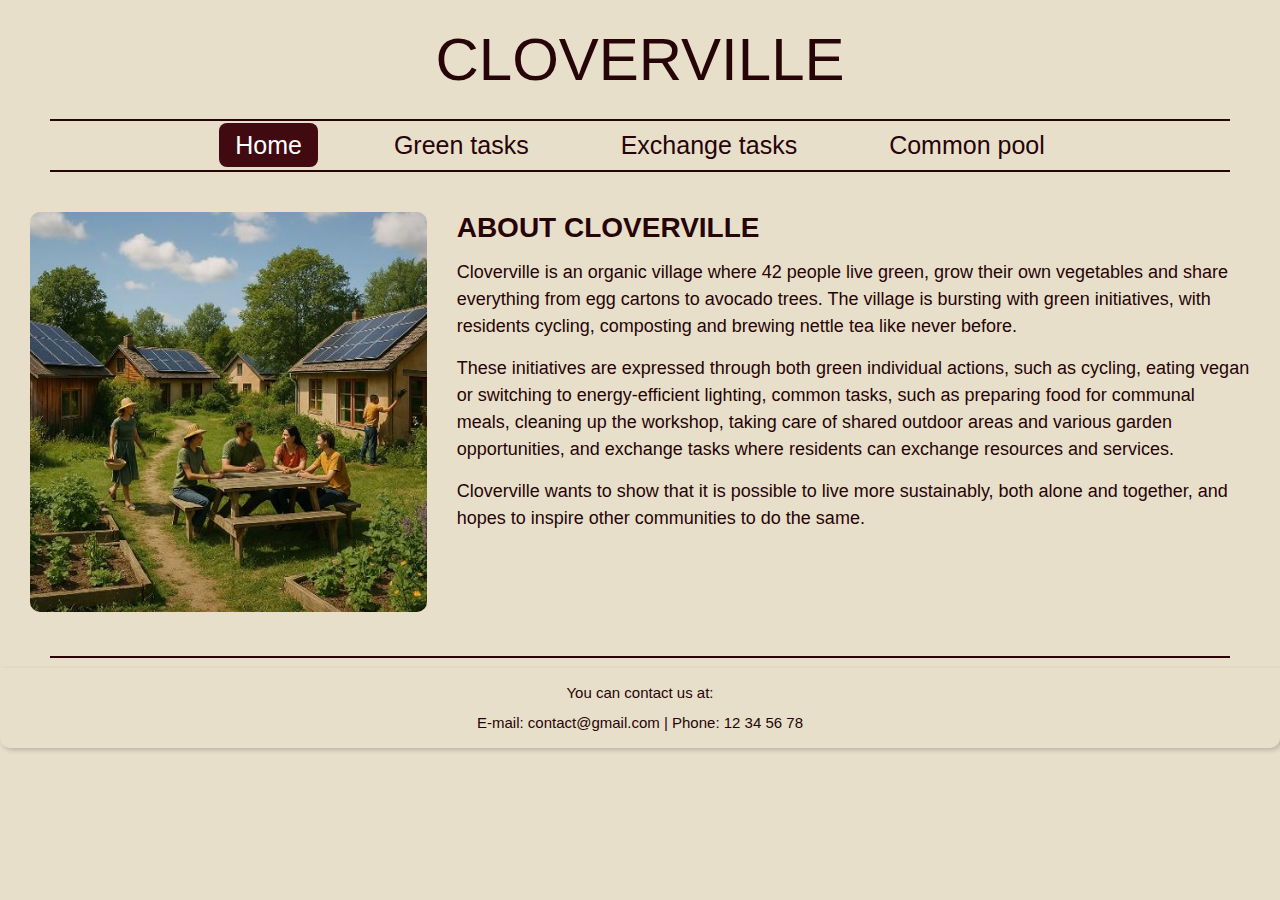
<file: index.html>
<!DOCTYPE html>
<html lang="en">
<head>
    <meta charset="UTF-8">
    <meta name="viewport" content="width=device-width, initial-scale=1.0">
    <title>CLOVERVILLE</title>
    <link rel="stylesheet" href="style.css">
</head>

<body>
    <header>
        <h1 class="site-title">CLOVERVILLE</h1>
        <hr>
        <nav class="top-menu" id="topNav">
            <ul id="navList">
                <li><a href="index.html" class="active">Home</a></li>
                <li><a href="green-tasks.html">Green tasks</a></li>
                <li><a href="exchange-tasks.html">Exchange tasks</a></li>
                <li><a href="common-pool.html">Common pool</a></li>
            </ul>
        </nav>
        <hr>
    </header>

    <main class="main-content">
        <div class="content-row">
            <div class="image-box">
                <img src="image1.png" alt="Picture of Cloverville">
            </div>

            <!-- About text (udfyldes af JavaScript) -->
            <section class="text-box" id="aboutText">
                <p>Loading content...</p>
            </section>
        </div>
    </main>

    <hr>

    <footer class="site-footer">
        <p>You can contact us at:</p>
        <p>E-mail: contact@gmail.com | Phone: 12 34 56 78</p>
    </footer>

    <script src="index.js"></script>

</body>
</html>
</file>
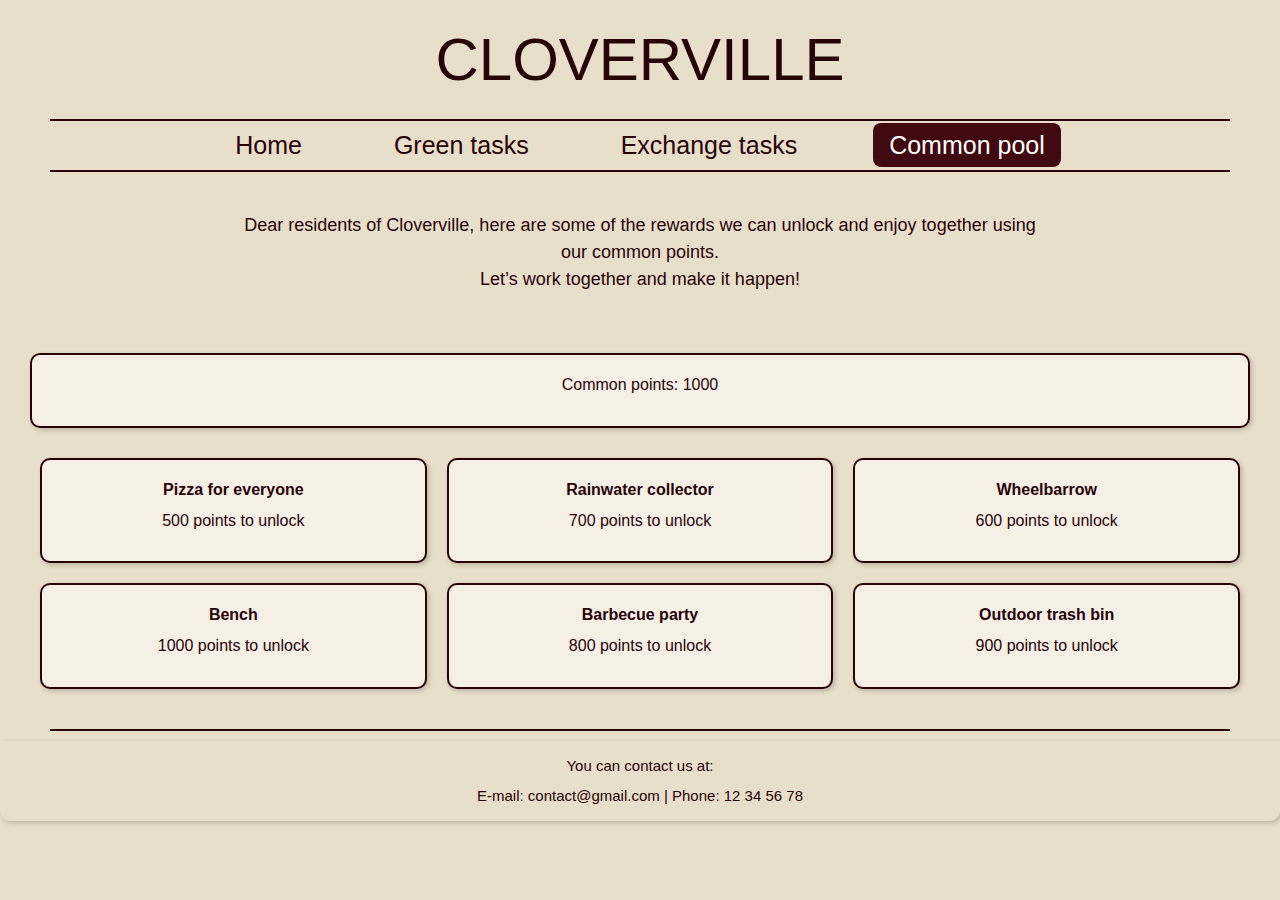
<file: common-pool.html>
<!DOCTYPE html>
<html lang="en">
<head>
    <meta charset="UTF-8">
    <meta name="viewport" content="width=device-width, initial-scale=1.0">
    <title>Common Pool</title>
    <link rel="stylesheet" href="style.css">
</head>
<body>

    <header>
        <h1 class="site-title">CLOVERVILLE</h1>
        <hr>

        <nav class="top-menu">
            <ul>
                <li><a href="index.html">Home</a></li>
                <li><a href="green-tasks.html">Green tasks</a></li>
                <li><a href="exchange-tasks.html">Exchange tasks</a></li>
                <li><a href="common-pool.html" class="active">Common pool</a></li>
            </ul>
        </nav>

        <hr>
    </header>

    <main class="main-content">

        <!-- Intro text -->
        <section class="intro-text">
            <p>
                Dear residents of Cloverville, here are some of the rewards we can unlock and enjoy together using our common points.
            </p>

            <p>Let’s work together and make it happen!</p>
        </section>

        <!-- Common points (udfyldes af JavaScript) -->
        <section class="common-points intro box" id="commonPoints">
            <p>Loading points...</p>
        </section>

        <!-- Rewards (udfyldes af JavaScript) -->
        <section class="boxes" id="rewards">
            <!-- Bokse indsættes af JavaScript -->
        </section>

    </main>

    <hr>

    <footer class="site-footer">
        <p>You can contact us at:</p>
        <p>E-mail: contact@gmail.com | Phone: 12 34 56 78</p>
    </footer>

    <!-- JavaScript -->
    <script src="script.js"></script>

</body>
</html>
</file>
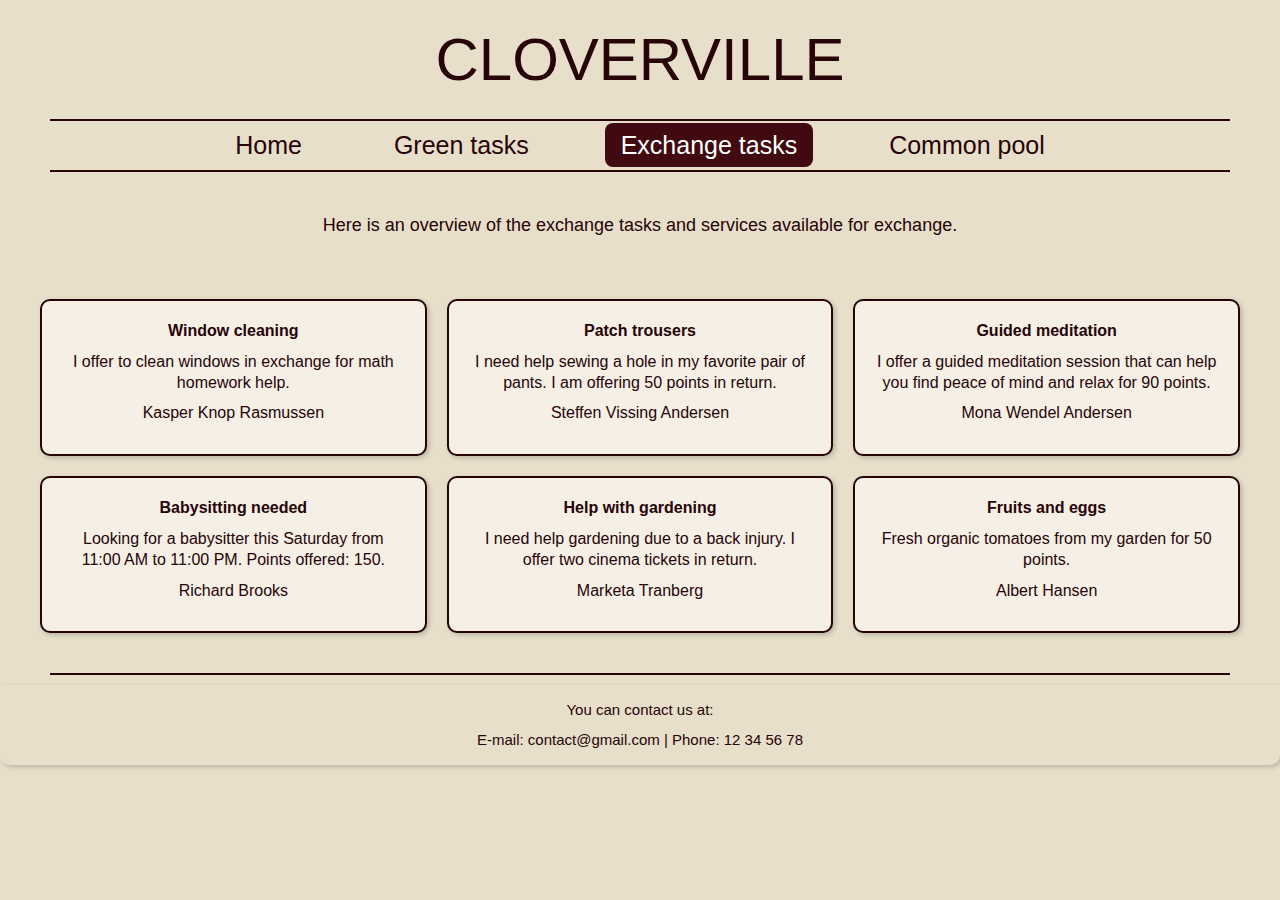
<file: exchange-tasks.html>
<!DOCTYPE html>
<html lang="en">
<head>
    <meta charset="UTF-8">
    <meta name="viewport" content="width=device-width, initial-scale=1.0">
    <title>Exchange tasks</title>
    <link rel="stylesheet" href="style.css">
</head>
<body>

<header>
    <h1 class="site-title">CLOVERVILLE</h1>
    <hr>

    <nav class="top-menu">
        <ul>
            <li><a href="index.html">Home</a></li>
            <li><a href="green-tasks.html">Green tasks</a></li>
            <li><a href="exchange-tasks.html" class="active">Exchange tasks</a></li>
            <li><a href="common-pool.html">Common pool</a></li>
        </ul>
    </nav>

    <hr>
</header>

<main class="main-content">

    <section class="intro-text">
        <p>
            Here is an overview of the exchange tasks and services available for exchange.
        </p>
    </section>

    <!-- Exchange tasks (udfyldes af JavaScript) -->
    <section class="boxes" id="exchangeTasks">
        <!-- Bokse kommer her -->
    </section>

</main>

<hr>

<footer class="site-footer">
    <p>You can contact us at:</p>
    <p>E-mail: contact@gmail.com | Phone: 12 34 56 78</p>
</footer>

<script src="exchange.js"></script>

</body>
</html>
</file>
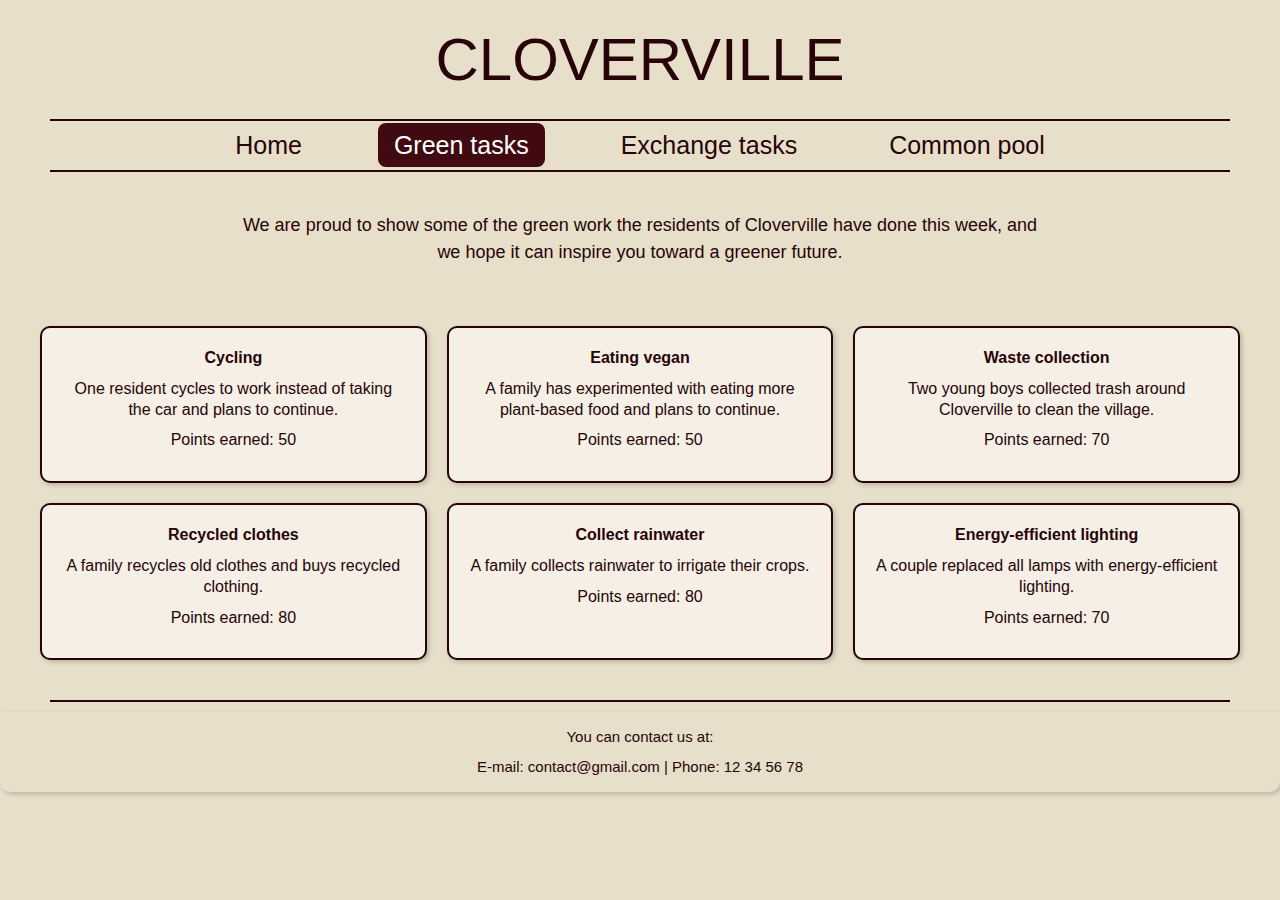
<file: green-tasks.html>
<!DOCTYPE html>
<html lang="en">
<head>
    <meta charset="UTF-8">
    <meta name="viewport" content="width=device-width, initial-scale=1.0">
    <title>Green tasks</title>
    <link rel="stylesheet" href="style.css">
</head>
<body>

<header>
    <h1 class="site-title">CLOVERVILLE</h1>
    <hr>

    <nav class="top-menu">
        <ul>
            <li><a href="index.html">Home</a></li>
            <li><a href="green-tasks.html" class="active">Green tasks</a></li>
            <li><a href="exchange-tasks.html">Exchange tasks</a></li>
            <li><a href="common-pool.html">Common pool</a></li>
        </ul>
    </nav>

    <hr>
</header>

<main class="main-content">

    <section class="intro-text">
        <p>
            We are proud to show some of the green work the residents of Cloverville have done this week,
            and we hope it can inspire you toward a greener future.
        </p>
    </section>

    <!-- Green tasks (udfyldes af JavaScript) -->
    <section class="boxes" id="greenTasks">
        <!-- Bokse indsættes her -->
    </section>

</main>

<hr>

<footer class="site-footer">
    <p>You can contact us at:</p>
    <p>E-mail: contact@gmail.com | Phone: 12 34 56 78</p>
</footer>

<script src="green.js"></script>

</body>
</html>
</file>
<file: style.css>
/* ================================
   GLOBAL RESET & BODY
   ================================ */
* { 
    box-sizing: border-box;
    padding: 0;
    margin: 0;
}

body {
    font-family: Arial, sans-serif;
    background-color: #E8DFCA;
    color: #260407;
}

/* ================================
   HEADER – OVERSKRIFT & LINJER
   ================================ */
.site-title {
    text-align: center;
    font-size: 60px;
    font-weight: 400;
    margin: 25px 0;
}

hr {
    border: none;
    border-top: 2px solid #260407;
    margin: 10px 50px;
}

/* ================================
   NAVIGATION
   ================================ */
.top-menu {
    margin: 10px 0;
}

.top-menu a {
    text-decoration: none; /* fjerner streg under link */
    color: #260407;
    padding: 8px 16px;
    border-radius: 8px;
   
}

.top-menu a:hover {
    color: #951944; /* hover-farve */
    
}




.top-menu a.active {
    background-color: #400a10;
    color: #ffffff;
}





.top-menu ul {
    list-style: none;
    display: flex;
    justify-content: center;
    gap: 60px;
    font-size: 25px;
}

/* ================================
   MAIN CONTENT
   ================================ */
.main-content {
    display: flex;
    flex-direction: column; /* Intro + bokse i kolonne */
    gap: 30px;
    padding: 30px;
}

/* ================================
   BILLEDE + TEKST SIDE-BY-SIDE
   ================================ */
.content-row {
    display: flex;            /* Flexbox for side-by-side layout */
    align-items: flex-start;  /* juster top */
    gap: 30px;                /* afstand mellem billede og tekst */
    flex-wrap: wrap;          /* responsive – flytter indhold på mindre skærm */
}

.image-box {
    flex: 1;
    min-width: 300px;
}

.image-box img {
    max-width: 100%;
    border-radius: 10px;
    height: auto;

}

.text-box {
    flex: 2;
    min-width: 300px;
}

.text-box h2 {
    font-size: 28px;
    margin-bottom: 15px;
}

.text-box p {
    font-size: 18px;
    line-height: 1.5;
    margin-bottom: 15px;
}

/* ================================
   INTRO TEXT
   ================================ */
.intro-text {
    max-width: 800px;
    margin: 0 auto 30px auto;
    text-align: center;
}

.intro-text h2 {
    font-size: 30px;
    margin-bottom: 10px;
}

.intro-text p {
    font-size: 18px;
    line-height: 1.5;
}














/* ================================
   ALMINDELIGE BOKSE (3 PER RÆKKE)
   ================================ */
.boxes {
    display: flex;
    flex-wrap: wrap;       /* tillader flere rækker */
    gap: 20px;
    justify-content: center;
}

.box {
    flex: 0 0 calc(33.333% - 20px); /* 3 bokse per række */
    height: auto;                    /* automatisk højde tilpasser teksten */
    border: 2px solid #260407;
    background-color: #F5EFE6;
    padding: 20px;
    border-radius: 10px;
    text-align: center;
    box-shadow: 2px 2px 5px rgba(0,0,0,0.2);
    line-height: 1.5;
}

.box p {
    line-height: 1.3;
    margin-bottom: 10px;
}

/* ================================
   FOOTER
   ================================ */
.site-footer {
    color: #260407;
    text-align: center;
    padding: 10px 0;
    margin-top: 5px;
    font-size: 15px;
    width: 100%;
    line-height: 2;
    border-radius: 0 0 10px 10px;
    box-shadow: 2px 2px 5px rgba(0,0,0,0.2);
}

/* ================================
   RESPONSIVE LAYOUT FEATURES
   ================================ */
@media (max-width: 1024px) {
    .box {
        flex: 0 0 calc(50% - 20px); /* 2 bokse per række på tablet */
    }
}

@media (max-width: 768px) {
    .content-row {
        flex-direction: column; /* billede og tekst stacked på mobil */
    }
    .box {
        flex: 0 0 100%;         /* 1 boks per række på mobil */
    }
    .top-menu ul {
        flex-direction: column;  /* menu i kolonne på mobil */
        gap: 15px;
    }


/*menuen på mobil*/


  #navList {
    display: none;
    flex-direction: column;
    gap: 15px;
  }

  #navList.active {
    display: flex;
  }

}
</file>
